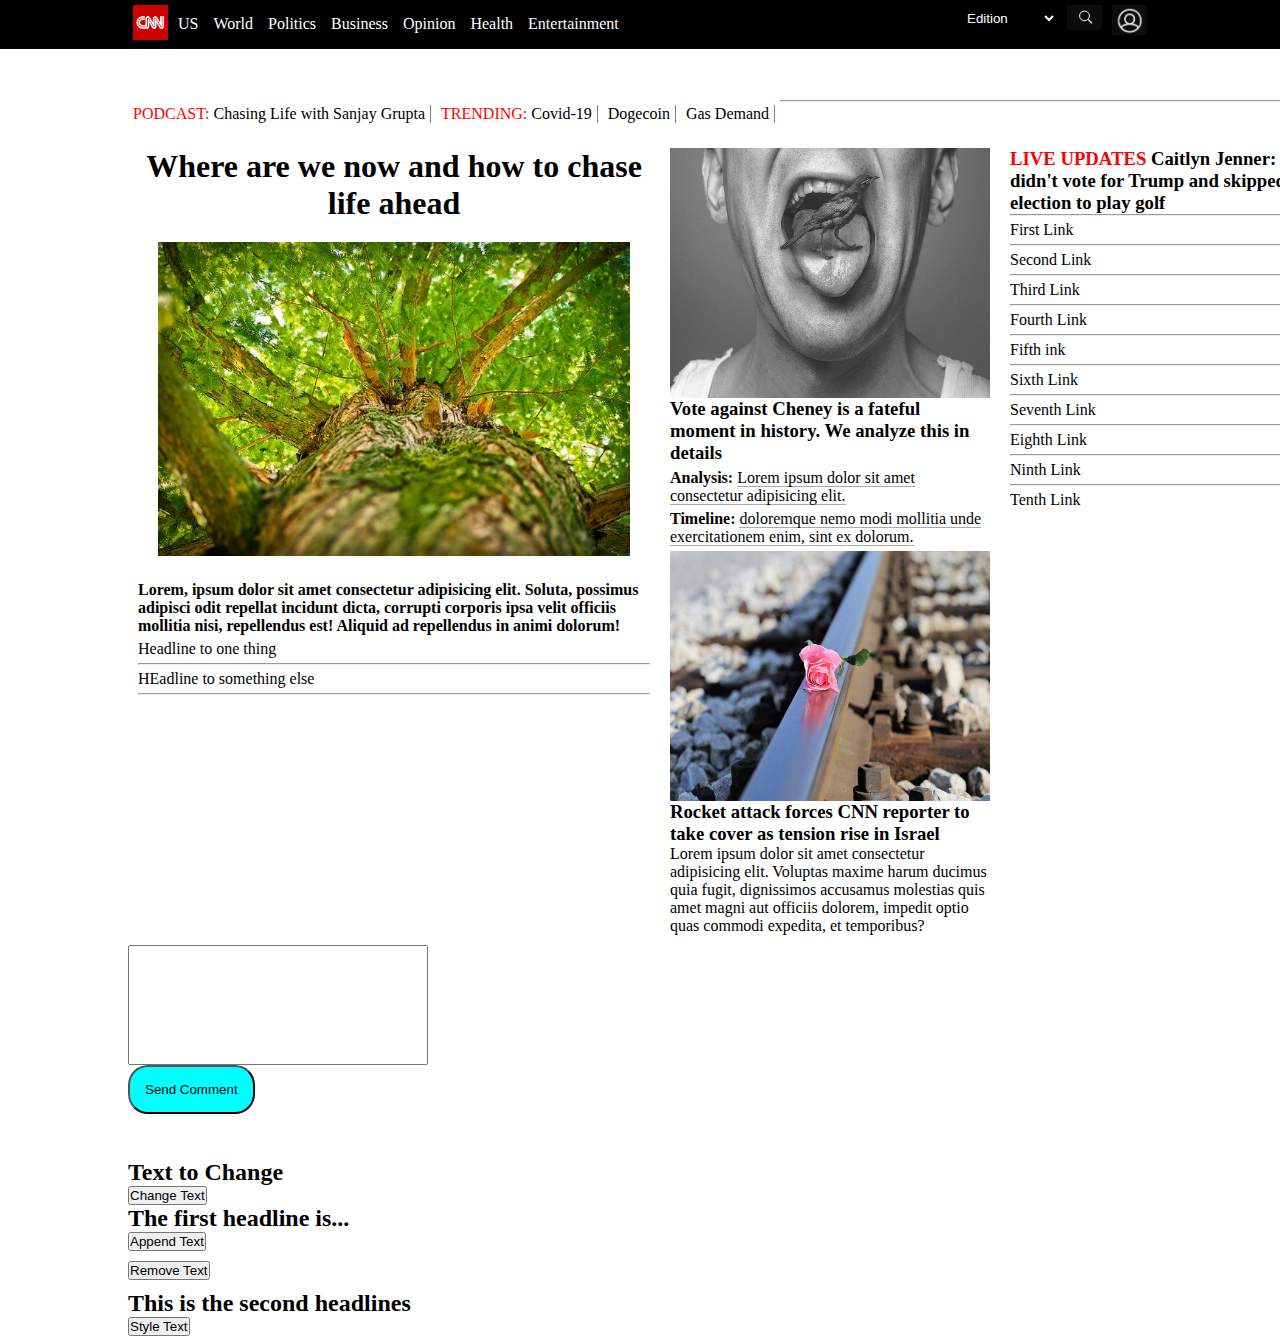
<file: cnn-sample/index.html>
<!DOCTYPE html>
<html lang="en">
  <head>
    <title>CNN - Breakin News, Latest News</title>

    <link rel="stylesheet" type="text/css" href="style.css" />

    <!-- fonts -->
  </head>
  <body>
    <nav class="top-nav">
      <div id="left-nav">
        <ul class="menu">
          <li><img src="cnnlogo.jpeg" alt="cnnlogo" id="cnnaLogo" /></li>

          <li><a href="#cnn">US </a></li>
          <li><a href="#cnn">World </a></li>
          <li><a href="#cnn">Politics </a></li>
          <li><a href="#cnn">Business</a></li>
          <li><a href="#cnn">Opinion </a></li>
          <li><a href="#cnn">Health </a></li>
          <li><a href="#cnn">Entertainment </a></li>

          <li><img src="user-logo.jpeg" alt="user-logo" /></li>
          <li><img src="search-logo.jpeg" alt="search-logo" /></li>
          <li>
            <select name="Edition" id="edition-menu">
              <option value="Edition">Edition</option>
              <option value="U.S">U.S</option>

              <option value="International">International</option>
              <option value="Espanol">Espanol</option>
            </select>
          </li>
        </ul>
      </div>
    </nav>

    <div class="clearfix"></div>

    <div class="second-nav">
      <ul class="second-nav-menu">
        <li class="">
          <span class="red">PODCAST:</span> Chasing Life with Sanjay Grupta
        </li>
        <li class=""><span class="red">TRENDING:</span> Covid-19</li>
        <li>Dogecoin</li>
        <li>Gas Demand</li>
      </ul>
    </div>

    <div class="container-one">
      <div class="sec-uno">
        <h1 class="text-center">
          Where are we now and how to chase life ahead
        </h1>
        <img src="outdoor.jpeg" alt="bird-in-mouth" class="big-pic" />
        <p class="strong marg">
          Lorem, ipsum dolor sit amet consectetur adipisicing elit. Soluta,
          possimus adipisci odit repellat incidunt dicta, corrupti corporis ipsa
          velit officiis mollitia nisi, repellendus est! Aliquid ad repellendus
          in animi dolorum!
        </p>
        <!-- <hr /> -->
        <p class="marg">Headline to one thing</p>
        <hr />
        <p class="marg">HEadline to something else</p>
        <hr />
      </div>

      <div class="sec-three">
        <img src="firstheadline.jpeg" alt="tree" class="sm-pic" />
        <h3>
          Vote against Cheney is a fateful moment in history. We analyze this in
          details
        </h3>
        <p class="marg">
          <span class="strong">Analysis:</span>
          <span class="underlined">
            Lorem ipsum dolor sit amet consectetur adipisicing elit.
          </span>
        </p>
        <p class="marg">
          <span class="strong"> Timeline:</span>
          <span class="underlined">
            doloremque nemo modi mollitia unde exercitationem enim, sint ex
            dolorum.
          </span>
        </p>

        <img src="agric.jpeg" alt="technology-pc" class="sm-pic" />
        <h3>
          Rocket attack forces CNN reporter to take cover as tension rise in
          Israel
        </h3>
        Lorem ipsum dolor sit amet consectetur adipisicing elit. Voluptas maxime
        harum ducimus quia fugit, dignissimos accusamus molestias quis amet
        magni aut officiis dolorem, impedit optio quas commodi expedita, et
        temporibus?
      </div>

      <div class="sec-two">
        <h3>
          <span class="red">LIVE UPDATES</span>
          Caitlyn Jenner: I didn't vote for Trump and skipped 2020 election to
          play golf
        </h3>

        <hr />
        <p id="firstLink" class="marg">First Link</p>
        <hr />
        <p class="marg">Second Link</p>
        <hr />

        <p class="marg">Third Link</p>
        <hr />

        <p class="marg">Fourth Link</p>

        <hr />
        <p class="marg">Fifth ink</p>

        <hr />
        <p class="marg">Sixth Link</p>
        <hr />
        <p class="marg">Seventh Link</p>
        <hr />
        <p class="marg">Eighth Link</p>
        <hr />
        <p class="marg">Ninth Link</p>
        <hr />
        <p class="marg">Tenth Link</p>
      </div>

      <div class="clearfix"></div>

      <div class="container-two">

        <form>
          <p><input type="text" class="comInput" /></p>
          <input type="submit" value="Send Comment" id="comBtn" />
        </form>
      </div>

      <div class="btnToChange">
        <!-- first btn to change -->
        <h2 id="txtChn">Text to Change</h2>
        <button id="changeBtn0">Change Text</button>

        <!-- second and third btn to change -->
        <h2 id="dis">The first headline is...<span id="appdTxt"></span></h2>
        <button id="changeBtn1">Append Text</button>
        <button id="changeBtn2">Remove Text</button>

        <!-- fourth btn to chnage -->
        <h2 id="newStyling">This is the second headlines</h2>
        <button id="changeBtn3">Style Text</button>
      </div>
    </div>

    <hr />

   

    <script src="script.js"></script>
  </body>
</html>
</file>
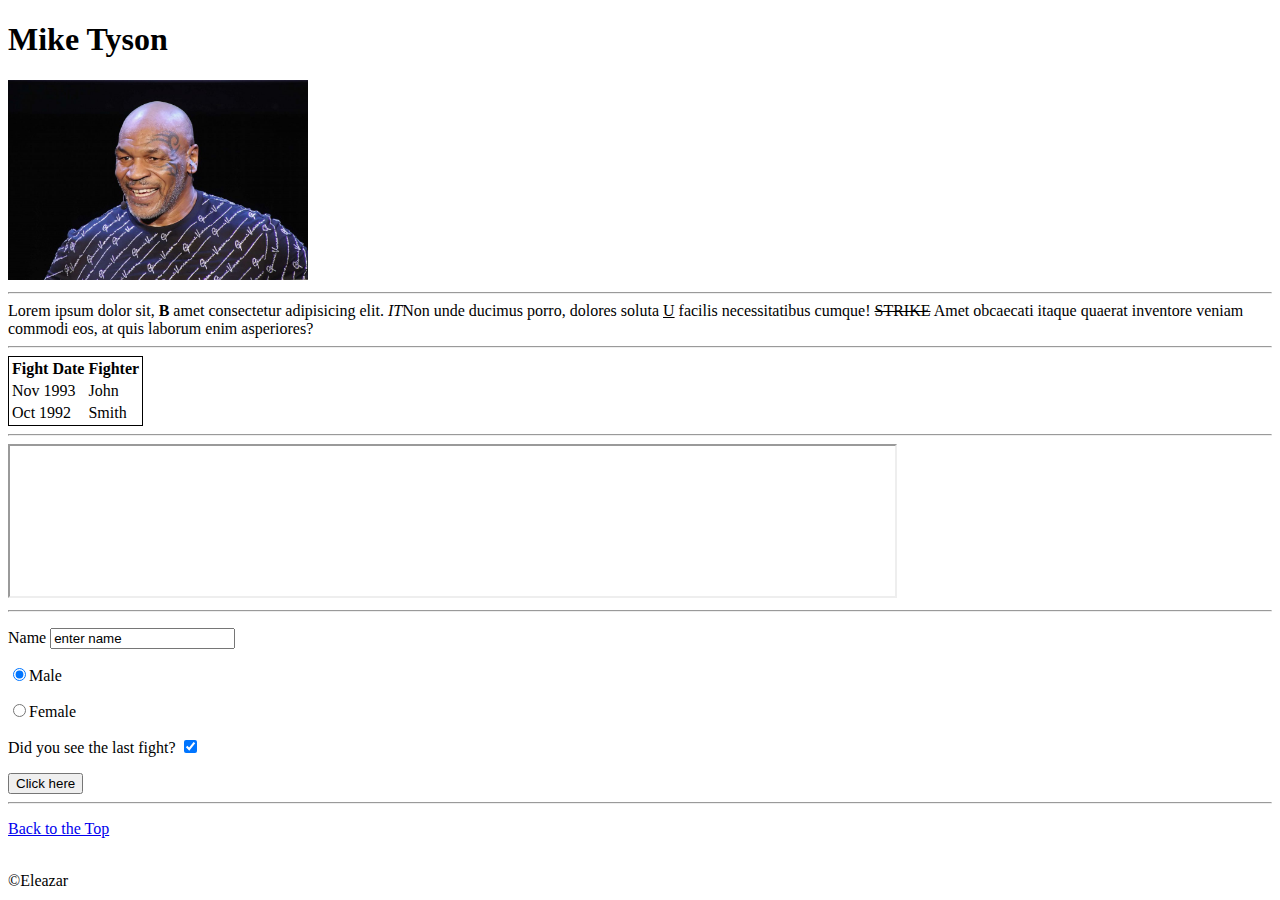
<file: homepage.html>
<!DOCTYPE html>
<html lang="en">
  <head>
    <meta charset="UTF-8" />
    <meta http-equiv="X-UA-Compatible" content="IE=edge" />
    <meta name="viewport" content="width=device-width, initial-scale=1.0" />
    <title>Homepage</title>
  </head>
  <body>
    <div id="top">
      <h1>Mike Tyson</h1>
      <!-- <hr> -->
    </div>
    <div>
      <img src="mikeTyson.jpeg" width="300" />
      <hr />
    </div>
    <div>
      Lorem ipsum dolor sit, <strong>B</strong> amet consectetur adipisicing
      elit. <em>IT</em>Non unde ducimus porro, dolores soluta <u>U</u> facilis
      necessitatibus cumque! <del>STRIKE</del> Amet obcaecati itaque quaerat
      inventore veniam commodi eos, at quis laborum enim asperiores?
      <hr />
    </div>
    <div>
      <table style="border: 1px solid black">
        <tr>
          <th>Fight Date</th>
          <th>Fighter</th>
        </tr>
        <tr>
          <td>Nov 1993</td>
          <td>John</td>
        </tr>
        <tr>
          <td>Oct 1992</td>
          <td>Smith</td>
        </tr>
      </table>
      <hr />
    </div>
    <div>
      <iframe
        src="https://en.wikipedia.org/wiki/Mike_Tyson"
        style="width: 70%"
      ></iframe>
      <hr />
    </div>
    <div>
      <form>
        <p>Name <input type="text" value="enter name" /></p>
        <p><input type="radio" name="gender" value="male" checked />Male</p>
        <p><input type="radio" name="gender" value="female" />Female</p>
        <p>Did you see the last fight? <input type="checkbox" checked /></p>
        <input type="submit" value="Click here" />
      </form>
      <hr />
    </div>
    <div>
      <p><a href="#top">Back to the Top</a></p>
      <p><a href="https://www.google.com" target="_blank"></a></p>
    </div>
    <div>
      <br />
      &copy;Eleazar
    </div>
  </body>
</html>
</file>
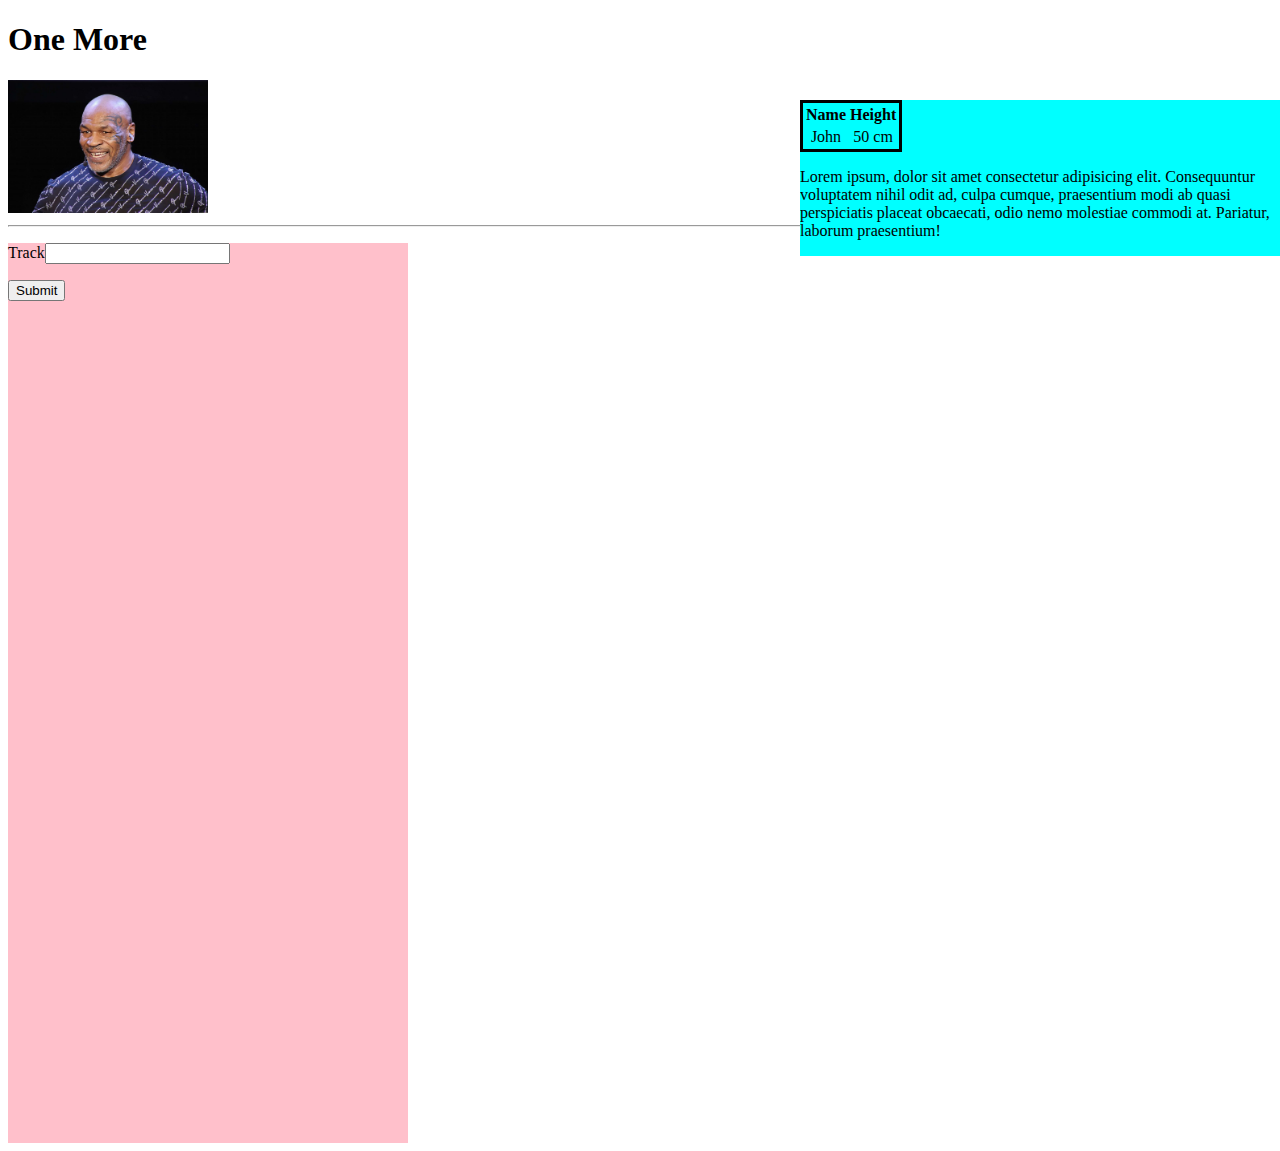
<file: css/my-stylesheet.html>
<!DOCTYPE html>
<html>
  <head>
    <title>Webo</title>
    <link rel="stylesheet" type="text/css" href="styles.css" />
  </head>

  <body>
    <h1>One More</h1>

    <img src="../html/mikeTyson.jpeg" alt="mike" width="200" id="mikePic" />
    <hr />

    <div class="firstSec">
      <table class="myTable">
        <tr>
          <th>Name</th>
          <th>Height</th>
        </tr>
        <tr>
          <td>John</td>
          <td>50 cm</td>
        </tr>
      </table>

      <p>
        Lorem ipsum, dolor sit amet consectetur adipisicing elit. Consequuntur
        voluptatem nihil odit ad, culpa cumque, praesentium modi ab quasi
        perspiciatis placeat obcaecati, odio nemo molestiae commodi at.
        Pariatur, laborum praesentium!
      </p>
    </div>

    <form class="secondSec">
      <p>Track<input type="text" /></p>

      <input type="submit" />
    </form>
  </body>
</html>
</file>
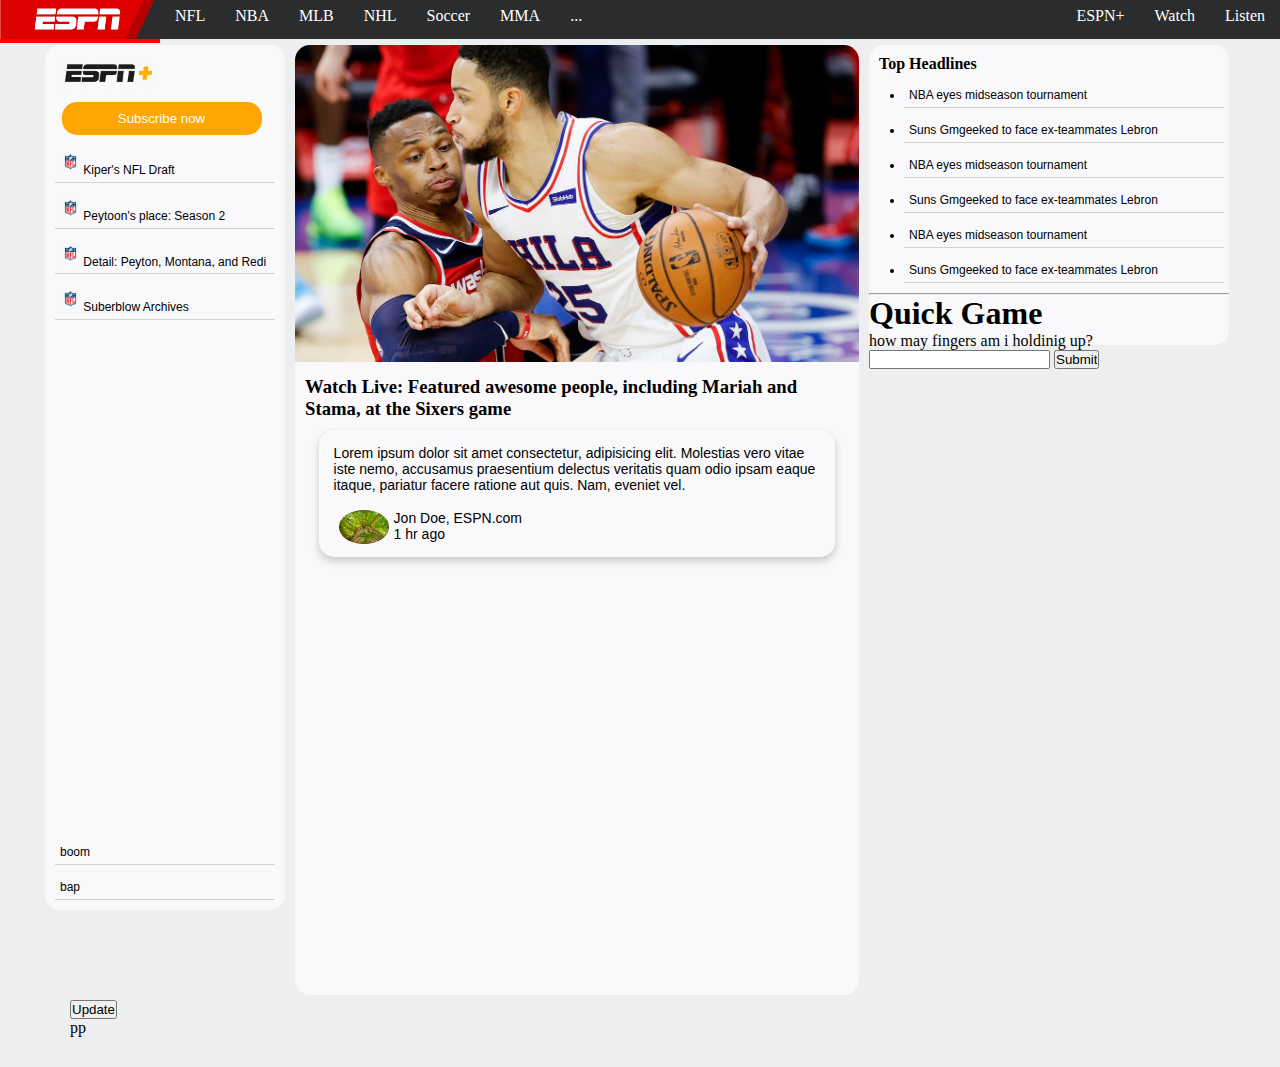
<file: espn-sample/espn.html>
<!DOCTYPE html>
<html lang="en">
  <head>
    <title>ESPN: Serving Sports Fan</title>
    <link rel="stylesheet" type="text/css" href="espn-style.css" />
  </head>
  <body>
    <nav class="navbar">
      <ul id="nav-bar-top">
        <li id="espn-logo-div">
          <img src="./espn-logo.jpeg" alt="espn-logo" id="espn-logo" />
        </li>
        <li id="nfl">NFL</li>
        <li>NBA</li>
        <li>MLB</li>
        <li>NHL</li>
        <li>Soccer</li>
        <li>MMA</li>
        <li>...</li>
        <li>Listen</li>
        <li>Watch</li>
        <li>ESPN+</li>
      </ul>
    </nav>

    <div class="container">
      <div class="container-one cards">
        <div id="first-section" class="sm-section cards">
          <img src="./plus-logo.jpeg" alt="plug" class="espn-plus" />
          <button class="btn sub-btn">Subscribe now</button>

          <div class="list-section">
            <ul class="first-list-section">
              <li>
                <span>
                  <img src="nfl.jpeg" alt="nfl" class="first-menu-img" />
                </span>
                Kiper's NFL Draft
              </li>
              <!-- <hr> -->
              <li>
                <span>
                  <img src="nfl.jpeg" alt="nfl" class="first-menu-img" />
                </span>
                Peytoon's place: Season 2
              </li>
              <li>
                <span>
                  <img src="nfl.jpeg" alt="nfl" class="first-menu-img" />
                </span>
                Detail: Peyton, Montana, and Redi
              </li>
              <li>
                <span>
                  <img src="nfl.jpeg" alt="nfl" class="first-menu-img" />
                </span>
                Suberblow Archives
              </li>
            </ul>
          </div>
        </div>

        <!-- try new -->
        <div class="second-set-menu cards">
          <ul class="first-list-section">
            <li>boom</li>
            <li>bap</li>
          </ul>
        </div>

        <!-- yup -->
      </div>

      <div id="second-section" class="cards">
        <img src="sixers.jpeg" alt="outddor" id="mid-pic" />

        <div class="underpic">
          <h3>
            Watch Live: Featured awesome people, including Mariah and Stama, at
            the Sixers game
          </h3>

          <div id="para-container" class="cards pic-para">
            <p class="pic-para-one">
              Lorem ipsum dolor sit amet consectetur, adipisicing elit.
              Molestias vero vitae iste nemo, accusamus praesentium delectus
              veritatis quam odio ipsam eaque itaque, pariatur facere ratione
              aut quis. Nam, eveniet vel.
            </p>
            <div class="author-sec">
              <img src="./outdoor.jpeg" alt="outdoor" class="author-pic" />
              <p>Jon Doe, ESPN.com</p>
              <p>1 hr ago</p>
            </div>
          </div>
        </div>
      </div>

      <div id="third-section" class="sm-section-three cards">
        <h4 class="third-headlines"><strong>Top Headlines</strong></h4>
        <ul class="third-section-menu">
          <li>NBA eyes midseason tournament</li>
          <li>Suns Gmgeeked to face ex-teammates Lebron</li>
          <li>NBA eyes midseason tournament</li>
          <li>Suns Gmgeeked to face ex-teammates Lebron</li>
          <li>NBA eyes midseason tournament</li>
          <li>Suns Gmgeeked to face ex-teammates Lebron</li>
        </ul>

        <hr />
        <div>
          <form class="gameTime">
            <h1>Quick Game</h1>
            <label for="gamename">how may fingers am i holdinig up?</label>

            <input type="text" id="fingersNumb" />
            <input type="submit" id="submBtnOne"></input>
          </form>
        </div>
      </div>

      <div id="updateHeadlines">
        <button id="updateBtn">
          Update
        </button>
        <p id="updatedLines">pp</p>

      </div>
    </div>


    <script src="espn.js"></script>
  </body>
</html>
</file>
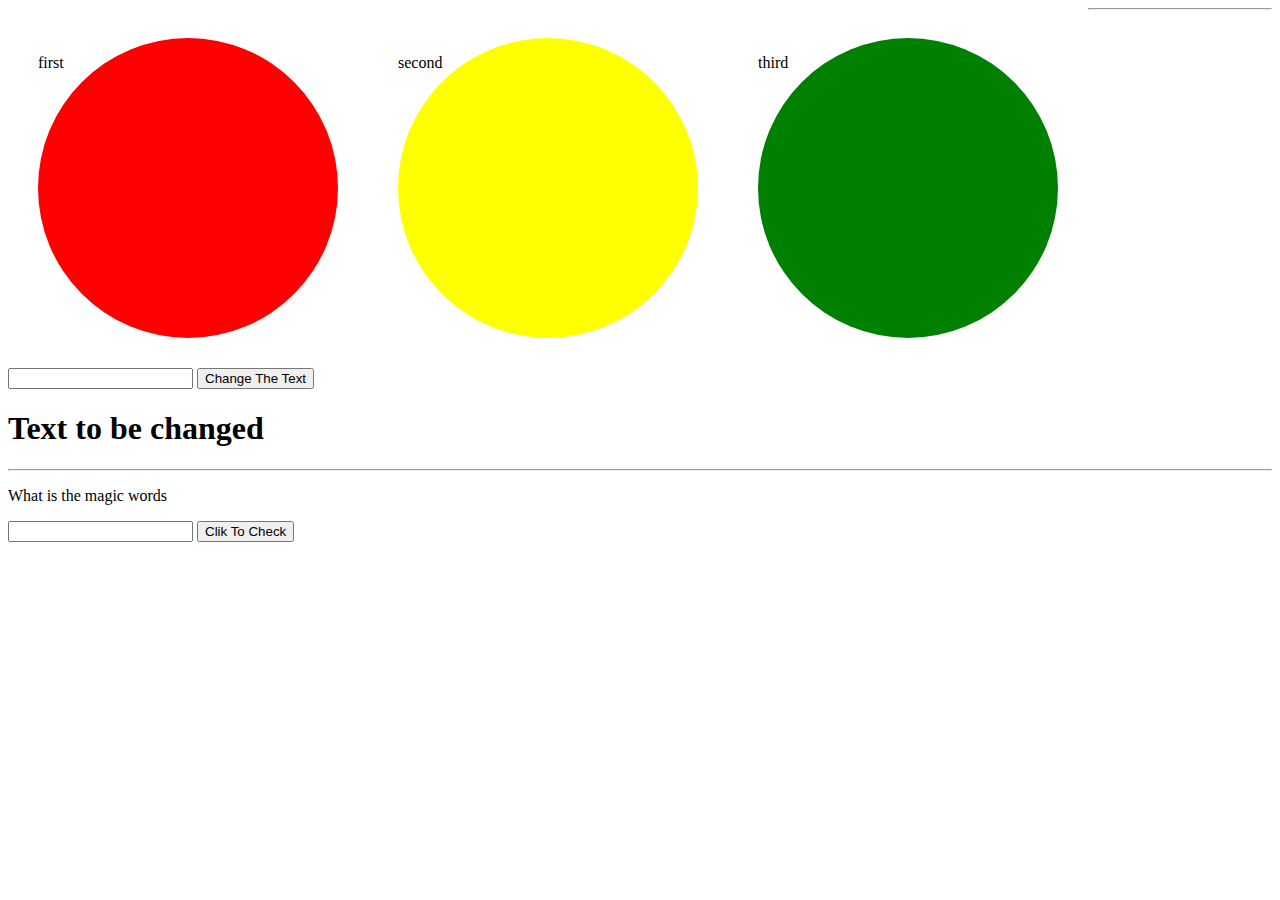
<file: cnn-sample/page-two/page-two.html>
<!DOCTYPE html>

<html>
  <head>
    <title>Shapes</title>
    <link rel="stylesheet" type="text/css" href="style-two.css" />
  </head>
  <body>
      <div id="firstBox"  class="circle">
          <p >first </p>
      </div>
      <div id="scndBox" class="circle">
          <p>second</p>
      </div>
      <div id="trdBox" class="circle">
          <p>third</p>
      </div>
      <hr>

      <input id="userInput" type="text">
      <button id="txtChanger">Change The Text</button>
      <h1 id="rplcTxt">Text to be changed</h1>

      <hr>

      <div class="fourBox">
          <p>What is the magic words</p>
          <input type="text" id="magicWord">
          <button id="magicBtn">Clik To Check</button>
      </div>




      <script src="script-two.js"></script>
  </body>
</html>
</file>
<file: cnn-sample/style.css>
*{
    margin: 0px;
    padding: 0px;
    box-sizing: border-box;
}

.clearfix{
    overflow: auto;
}

.clearfix::after{
    content: " ";
    clear: both;
    display: table;
}

body{
    /* background-color: red; */
}

/* header ******************************** */

.top-nav{
    background-color: black;
    color: white;
    width: 100%;
    position: fixed;
    top: 0;
    margin-bottom: 120px;
}

#left-nav{
    display: block;
    margin-left: 10%;
    margin-right: 10%;
    /* background-color: white; */
}

.red{
    color: red;
}

.menu{
    list-style-type: none;
    overflow: hidden;
}

.menu li{
    float: left;
    padding: 5px

}

.top-nav img{
    width: 35px;
    /* height: 100%; */
}



.menu li:nth-last-child(-n+10){
    margin: 10px 5px 5px 0px;
    padding: 5px
}

.menu li:nth-last-child(-n+3) {
    float: right;
    padding: 5px;
    margin: 0px;
}


.menu li a {
    text-decoration: none;
    color: white;

}

.menu li a:hover{
    border-bottom: red 2px solid;
}

#edition-menu{
    color: white;
    background-color:black;
    margin-top: 5px;
    border: black
}


/* body ************************************/
.strong{
font-weight: bold;
}

.underlined{
    border-bottom: darkgray 1px solid;
}

.text-center{
    text-align: center;
}

.pad{
    padding: 20px;
}

.marg{
    margin: 5px  0px;
}




.container-one{
    height: 1200px;
    /* background-color: red; */
    float: left;
    width: 100%;
    margin-left: 10%;
    margin-right: 10%;
    
}
.second-nav{
    margin-left: 10%;
    margin-right: 10%;
}
.second-nav-menu{
    list-style-type: none;
    margin-top: 100px;
}

.second-nav-menu li{
    float: left;
    margin: 5px;
    padding-right: 5px;
    border-right: gray 1px solid;
    
}

.sec-uno{
    width: 40%;
}

.sec-two,
.sec-three{
    width: 25%;
}

.sec-uno,
.sec-two,
.sec-three{
    /* width: 30%; */
    float: left;
    margin: 10px;
    margin-top: 20px;

    /* background-color: chartreuse; */
}

.big-pic{
    width: 100%;
    padding: 20px;
    display: block;
    margin-left: auto;
    margin-right: auto;
}


.sm-pic{
    width: 100%;
    height: 250px;
    display: block;
    margin-left: auto;
    margin-right: auto;
}


.container-two{
    width: 1000px;
    /* margin: 100px; */
    /* position: relative; */
}

#comBtn{
    border-radius: 20px;
    padding: 15px;
    background-color: cyan;
    /* display: block;
    margin-left: auto;
    margin-right: auto */
    ;
}

.comInput{
    width: 300px;
    height: 120px;
    
}

.btnToChange{
    margin-top: 45px;
}

#changeBtn2{
    display: block;
    margin: 10px 0px;
}
</file>
<file: css/styles.css>
/* #toplet {
  float: right;
}

.pno {
  color: blueviolet;
  font-size: 200%;

  background-color: hsl(131, 100%, 60%);
  float: right;
} */


.firstSec{
  background-color: aqua;
  width: 500px;
  position: fixed;
  left: 800px;
  top: 100px;
  z-index: 2;
}

.myTable{

  text-align: center;
  border: 3px solid black;
}

.secondSec{
  background-color: pink;
  width: 400px;
  height: 900px;
  position: relative;
  z-index: 1;

  
}
</file>
<file: espn-sample/espn-style.css>
* {
  margin: 0px;
  padding: 0px;
  box-sizing: border-box;
}

body {
  background-color: #edeef0;
}

.navbar {
  color: white;
  background-color: #2b2c2d;
  height: 40px;
  width: 100%;
  position: fixed;
  top: -1px;
}

#nav-bar-top li:nth-last-child(-n + 11) {
  list-style-type: none;
  text-decoration: none;
  float: left;
}

#nav-bar-top li:nth-last-child(-n + 3) {
  float: right;
}

#nav-bar-top li:nth-last-child(-n + 10) {
  margin: 5px;
  padding: 3px 10px;
}

#nav-bar-top li:hover{
    background-color: red;
    /* border-bottom: 1pz solid red; */
}

#espn-logo {
  height: 40px;
}

.container {
  max-width: 1200px;
  margin-top: 40px;
  margin-left: auto;
  margin-right: auto;
  height: 300px;
}

.container-one {
  float: left;
  width: 20%;
  background-color: #f9f9fb;
}

.sm-section {
  height: 290px;
}

.sm-section-three {
  width: 30%;
  background-color: #f9f9fb;
  float: left;
  height: 300px;
}

#second-section {
  float: left;
  width: 47%;
  overflow: auto;
  height: 950px;
  background-color: #f9f9fb;
}

#mid-pic {
  width: 100%;
}

.cards {
  margin: 5px;
  border-radius: 15px;
}

.espn-plus {
  width: 100px;
  margin: 6px;
}

.sub-btn {
  border-radius: 15px;
  color: white;
  background-color: orange;
  width: 200px;
  height: 33px;
  position: relative;
  top: 3px;
  margin-left: 5%;
  margin-right: 5%;
  margin-bottom: 10px;
  border: transparent;
}

.first-list-section {
  list-style-type: none;
}

.first-list-section li {
  font-family: Arial, "Helvetica Neue", Helvetica, sans-serif;
  font-size: 12px;
  padding: 5px;
  margin: 5px;
  border-bottom: lightgray 1px solid;
  margin-bottom: 10px;
}

.first-list-section li img {
  width: 20px;
}

.second-set-menu{
    margin-top: 500px;
}

.underpic {
  padding: 10px;
}

.pic-para {
  box-shadow: 0 4px 8px 0 rgba(0, 0, 0, 0.2);
  padding: 15px;
  font-family: Arial, "Helvetica Neue", Helvetica, sans-serif;
  font-size: 14px;
}

#para-container {
  max-width: 95%;
  margin: 0 auto;
  margin-top: 10px;
}

.author-sec {
  margin-top: 17px;
}

.author-pic {
  border-radius: 50%;
  width: 50px;
  float: left;
  margin: 0 5px;
}

.third-headlines{
    margin: 10px;
}

.third-section-menu li{
padding: 5px;
font-family: Arial, "Helvetica Neue", Helvetica, sans-serif;
font-size: 12px;
margin: 5px;
margin-left: 35px;
  border-bottom: lightgray 1px solid;
  margin-bottom: 10px;
}

#updateHeadlines{
  width: 500px;
  padding: 30px;
  /* background-color: red; */
}
</file>
<file: cnn-sample/page-two/style-two.css>
.circle{
    width: 300px;
    height: 300px;
    margin: 30px;
    /* background-color: red; */
    border-radius: 50%;
    float: left;
}

body{
    /* background-color: yellow; */
}

#firstBox{
    background-color: red;
}

#scndBox{
    background-color: yellow;
}

#trdBox{
    background-color: green;
}
</file>
